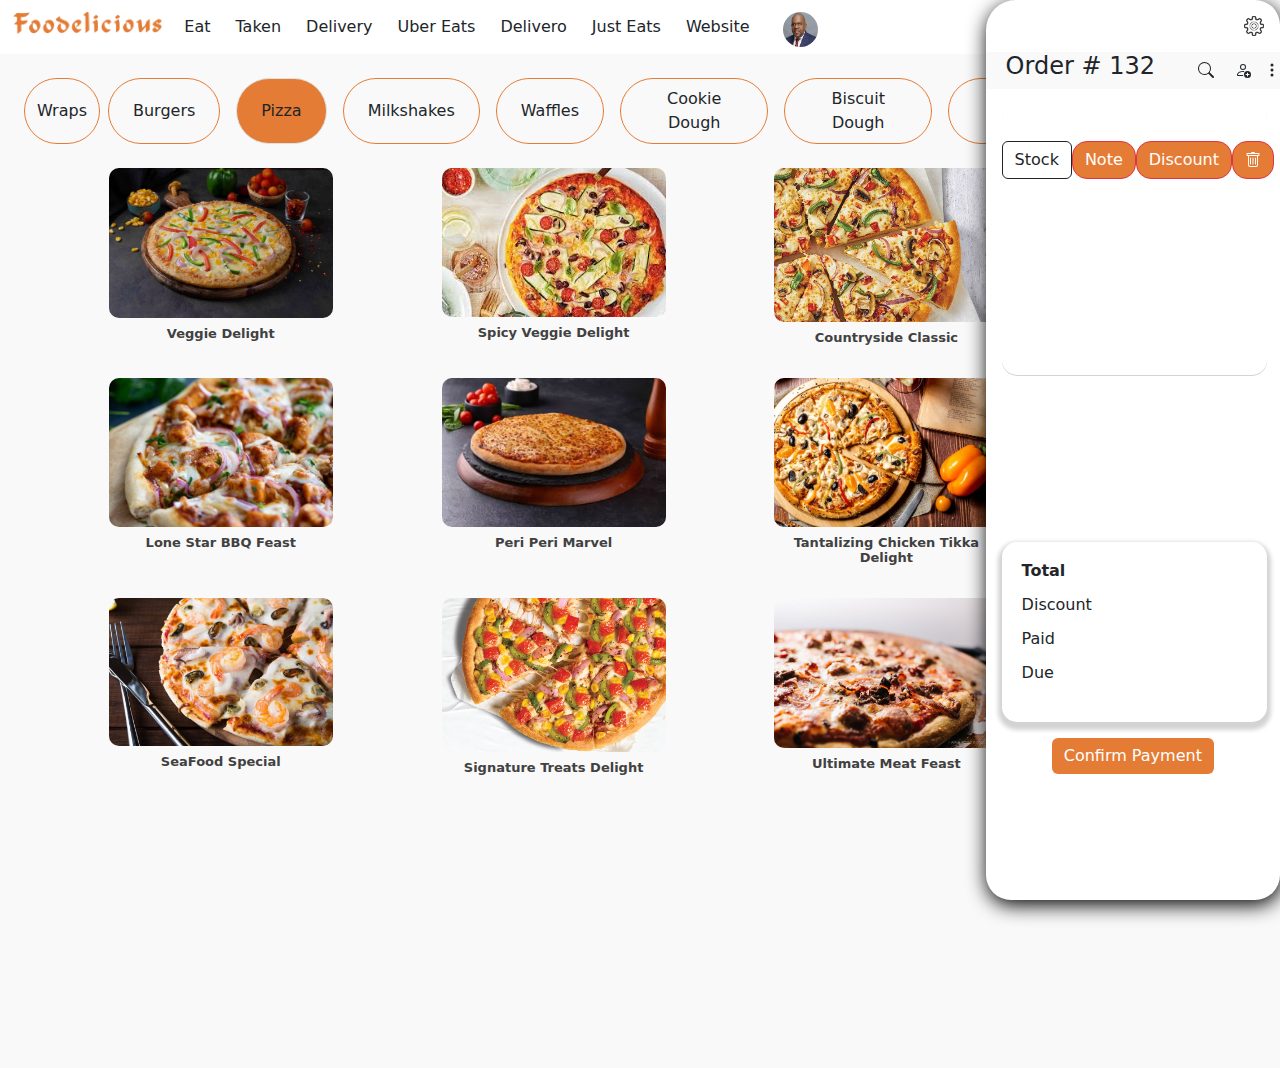
<file: index.html>
<!DOCTYPE html>
<html lang="en">

<head>
    <meta charset="UTF-8">
    <meta name="viewport" content="width=device-width, initial-scale=1.0">
    <title>Foodilicious</title>
    <link rel="stylesheet" href="https://cdn.jsdelivr.net/npm/bootstrap@5.3.2/dist/css/bootstrap.min.css" />
    <link rel="stylesheet" href="style.css">
    <script src="https://cdn.jsdelivr.net/npm/bootstrap@5.3.2/dist/js/bootstrap.bundle.min.js"></script>
    <link rel="stylesheet"
        href="https://fonts.googleapis.com/css2?family=Material+Symbols+Outlined:opsz,wght,FILL,GRAD@48,400,1,0" />

</head>

<body>


    <!-- --------------------navbar start----------------------     -->

    <nav class="navbar bg-white d-flex " style="padding-right: 50vh;">
        <div class="container-fluid">
            <a href="index.html">
                <img src="img/logo.png" class="logo pt-3 " />
            </a>
            <form class="d-flex justify-content-start " role="search">
                <div class="btn-group ">
                    <button type="button" class="btn btn-White">Eat</button>
                    <button type="button" class="btn btn-White">Taken</button>
                    <button type="button" class="btn btn-White">Delivery</button>
                    <button type="button" class="btn btn-White">Uber Eats</button>
                    <button type="button" class="btn btn-White">Delivero</button>
                    <button type="button" class="btn btn-White">Just Eats</button>
                    <button type="button" class="btn btn-White">Website</button>

                </div>&nbsp;&nbsp;&nbsp;&nbsp;

                <a href="index.html" class="logo2"><img src="img/download.jpeg" class="logo2" /></a>
            </form>
        </div>
    </nav>

    <!-- --------------------navbar end----------------------     -->

    <!-- -----------------------buttons and cards ---------------------- -->


    <div class="main w-100 h-100 ">
        <div class="card-buttons w-100 h-100 ">


            <div class="things d-flex justify-content-between w-100 h-auto p-4">
                <button class="btn btn-outline py-2  rounded-pill           ">Wraps</button>
                <button class="btn btn-outline px-4 py-2 mx-2 rounded-pill  ">Burgers</button>
                <button class="btn btn-outline px-4 py-2 mx-2 rounded-pill active border  ">Pizza</button>
                <button class="btn btn-outline px-4 py-2 mx-2 rounded-pill  ">Milkshakes</button>
                <button class="btn btn-outline px-4 py-2 mx-2 rounded-pill  ">Waffles</button>
                <button class="btn btn-outline px-4 py-2 mx-2 rounded-pill  ">Cookie Dough</button>
                <button class="btn btn-outline px-4 py-2 mx-2 rounded-pill  ">Biscuit Dough</button>
                <button class="btn btn-outline px-4 py-2 mx-2 rounded-pill  ">Bread Dough</button>
                <button class="btn btn-outline px-4 py-2 mx-2 rounded-pill  ">Bread Dough</button>

            </div>


            <!-- ------------------cards--------------- -->

            <div class="cards-main ">

                <div class="cards d-flex justify-content-evenly">
                    <div class="card">
                        <a id="showModal "><img src="img/veggi.avif" class="card-img-top img-card" data-bs-toggle="modal"
                                data-bs-target="#exampleModal"></a>
                        <h5>Veggie Delight</h5>
                    </div>
                    <div class="card">
                        <a id="showModal"><img src="img/spice veggi.jpeg" class="card-img-top img-card "
                                data-bs-toggle="modal" data-bs-target="#exampleModal"></a>
                        <h5> Spicy
                            Veggie Delight</h5>
                    </div>
                    <div class="card">
                        <a id="showModal"><img src="img/countryside.jpg" class="card-img-top img-card"
                                data-bs-toggle="modal" data-bs-target="#exampleModal"></a>
                        <h5>
                            Countryside Classic</h5>
                    </div>
                    <div class="card">
                        <a id="showModal"><img src="img/pepperoni pizza.jpg" class="card-img-top img-card"
                                data-bs-toggle="modal" data-bs-target="#exampleModal"></a>
                        <h5>
                            Pepperoni Perfection</h5>
                    </div>
                </div>


                <div class="cards mt-4 d-flex justify-content-evenly">
                    <div class="card">
                        <a id="showModal"><img src="img/bbq.jpg" class="card-img-top img-card" data-bs-toggle="modal"
                                data-bs-target="#exampleModal"></a>
                        <h5> Lone
                            Star BBQ Feast</h5>
                    </div>
                    <div class="card">
                        <a id="showModal"><img src="img/peri.avif" class="card-img-top img-card" data-bs-toggle="modal"
                                data-bs-target="#exampleModal"></a>
                        <h5> Peri
                            Peri Marvel</h5>
                    </div>
                    <div class="card">
                        <a id="showModal"><img src="img/tentalizing.avif" class="card-img-top img-card"
                                data-bs-toggle="modal" data-bs-target="#exampleModal"></a>
                        <h5>
                            Tantalizing Chicken Tikka Delight</h5>
                    </div>
                    <div class="card">
                        <a id="showModal"><img src="img/tandoori.jpg" class="card-img-top img-card " data-bs-toggle="modal"
                                data-bs-target="#exampleModal"></a>
                        <h5>
                            Tandoori Spice Sensation</h5>
                    </div>

                </div>


                <div class="cards mt-4 d-flex justify-content-evenly">
                    <div class="card">
                        <a id="showModal"><img src="img/seafood.jpg" class="card-img-top img-card" data-bs-toggle="modal"
                                data-bs-target="#exampleModal"></a>
                        <h5>SeaFood
                            Special </h5>
                    </div>
                    <div class="card">
                        <a id="showModal"><img src="img/signature.jpg" class="card-img-top img-card" data-bs-toggle="modal"
                                data-bs-target="#exampleModal"></a>
                        <h5>
                            Signature Treats Delight</h5>
                    </div>
                    <div class="card">
                        <a id="showModal"><img src="img/meat.jpg" class="card-img-top img-card" data-bs-toggle="modal"
                                data-bs-target="#exampleModal"></a>
                        <h5>
                            Ultimate Meat Feast</h5>
                    </div>
                    <div class="card">
                        <a id="showModal"><img src="img/vagan.jpg" class="card-img-top img-card" data-bs-toggle="modal"
                                data-bs-target="#exampleModal"></a>
                        <h5> Fifty
                            Fifty Extravaganza</h5>
                    </div>


                </div>

            </div>
        </div>

        <!-- -------------------sidebar---------------- -->


        <div class="sidebar-position">

            <div class="bar-top d-flex justify-content-end ">


                <a id="showModal"><img src="img/setting.png" class="icon m-3"></a>
            </div>

            <div class="order-no d-flex justify-content-between ">
                <h4>Order # 132 </h4>

                <div class="svg-top">
                    <svg xmlns="http://www.w3.org/2000/svg" width="16" height="16" fill="currentColor"
                        class="icon bi bi-search m-2" viewBox="0 0 16 16">
                        <path
                            d="M11.742 10.344a6.5 6.5 0 1 0-1.397 1.398h-.001c.03.04.062.078.098.115l3.85 3.85a1 1 0 0 0 1.415-1.414l-3.85-3.85a1.007 1.007 0 0 0-.115-.1zM12 6.5a5.5 5.5 0 1 1-11 0 5.5 5.5 0 0 1 11 0z" />
                    </svg>
                    <svg xmlns="http://www.w3.org/2000/svg" width="16" height="16" fill="currentColor"
                        class=" icon bi bi-person-add m-2" viewBox="0 0 16 16">
                        <path
                            d="M12.5 16a3.5 3.5 0 1 0 0-7 3.5 3.5 0 0 0 0 7Zm.5-5v1h1a.5.5 0 0 1 0 1h-1v1a.5.5 0 0 1-1 0v-1h-1a.5.5 0 0 1 0-1h1v-1a.5.5 0 0 1 1 0Zm-2-6a3 3 0 1 1-6 0 3 3 0 0 1 6 0ZM8 7a2 2 0 1 0 0-4 2 2 0 0 0 0 4Z" />
                        <path
                            d="M8.256 14a4.474 4.474 0 0 1-.229-1.004H3c.001-.246.154-.986.832-1.664C4.484 10.68 5.711 10 8 10c.26 0 .507.009.74.025.226-.341.496-.65.804-.918C9.077 9.038 8.564 9 8 9c-5 0-6 3-6 4s1 1 1 1h5.256Z" />
                    </svg>
                    <svg xmlns="http://www.w3.org/2000/svg" width="16" height="16" fill="currentColor"
                        class=" icon bi bi-three-dots-vertical" viewBox="0 0 16 16">
                        <path
                            d="M9.5 13a1.5 1.5 0 1 1-3 0 1.5 1.5 0 0 1 3 0zm0-5a1.5 1.5 0 1 1-3 0 1.5 1.5 0 0 1 3 0zm0-5a1.5 1.5 0 1 1-3 0 1.5 1.5 0 0 1 3 0z" />
                    </svg>
                </div>

            </div>


            <div id="pizzaDetails" class="order-content m-3" style="height: 30%;">

                <p style="font-weight: bold; color: orange;" id="pizzaName"></p>
                <p style="font-size: x-small;" id="pizzaSize"></p>
                <p  style="font-size: x-small;"id="pizzacheese"></p>
                <p style="font-size: x-small;" id="Extras"></p>
                <p  style="font-size: x-small;"id="Dipping"></p>


                   <div class="topbar-button d-flex justify-content-around " id="pizzaDetails">
                <button type="button" class="btn  btn-outline-dark " >Stock</button>
                <button type="button" class="btn btn-bar-content btn-danger">Note</button>
                <button type="button" class="btn btn-bar-content btn-danger">Discount</button>
                <button type="button" class="btn btn-bar-content btn-danger">
                    <svg xmlns="http://www.w3.org/2000/svg" width="16" height="16" fill="currentColor" class="bi bi-trash" viewBox="0 0 16 16">
                        <path d="M5.5 5.5A.5.5 0 0 1 6 6v6a.5.5 0 0 1-1 0V6a.5.5 0 0 1 .5-.5Zm2.5 0a.5.5 0 0 1 .5.5v6a.5.5 0 0 1-1 0V6a.5.5 0 0 1 .5-.5Zm3 .5a.5.5 0 0 0-1 0v6a.5.5 0 0 0 1 0V6Z"/>
                        <path d="M14.5 3a1 1 0 0 1-1 1H13v9a2 2 0 0 1-2 2H5a2 2 0 0 1-2-2V4h-.5a1 1 0 0 1-1-1V2a1 1 0 0 1 1-1H6a1 1 0 0 1 1-1h2a1 1 0 0 1 1 1h3.5a1 1 0 0 1 1 1v1ZM4.118 4 4 4.059V13a1 1 0 0 0 1 1h6a1 1 0 0 0 1-1V4.059L11.882 4H4.118ZM2.5 3h11V2h-11v1Z"/>
                      </svg>


            </div>

            </div>

       


         
            <div class="topbar-content"></div>

            <div class="total m-3 ">
                <div class="topbar-content ">
                    <p style="font-weight: 700; ">Total</p>
                    <p>Discount</p>
                    <p>Paid</p>
                    <p>Due</p>
                </div>
            </div>

            
            <div class="center d-flex justify-content-center">
                <button type="button" class="btn-bar-down btn btn-danger center " data-bs-toggle="modal"
                    data-bs-target="#staticBackdrop"> Confirm Payment</button>
            </div>
        </div>

        <!-- -------------------Sidebar  End---------------- -->



        <!-- Scrollable Modal pizza sizes -->

        <div class="modal fade modal-lg" id="exampleModal" tabindex="-1" aria-labelledby="exampleModalLabel"
            aria-hidden="true">
            <div class="modal-dialog modal-dialog-scrollable">
                <div class="modal-content">
                    <div class="modal-header">
                        <h1 class="modal-title fs-5" id="exampleModalLabel">Select Option</h1>
                        <button type="button" class="btn-close" data-bs-dismiss="modal" aria-label="Close"></button>
                    </div>
                    <div class="modal-body d-flex justify-content-around ">

                        <div class="card card-size">
                            <img src="img/7inch.jpeg" class="card-img-top" data-bs-toggle="modal"
                                data-bs-target="#exampleModal-1" style="border-radius: 10px;" alt="...">
                            <div class="card-body">
                                <p class="card-text">7''</p>
                            </div>
                        </div>&nbsp;&nbsp;&nbsp;&nbsp;
                        <div class="card card-size">
                            <img src="img/10inch.jpeg" class="card-img-top" data-bs-toggle="modal"
                                data-bs-target="#exampleModal-1" style="border-radius: 10px;">
                            <div class="card-body">
                                <p class="card-text">10''</p>
                            </div>
                        </div>&nbsp;&nbsp;&nbsp;&nbsp;
                        <div class="card card-size">
                            <img src="img/14inch.jpeg" class="card-img-top" data-bs-toggle="modal"
                                data-bs-target="#exampleModal-1" style="border-radius: 10px;">
                            <div class="card-body">
                                <p class="card-text">14''</p>
                            </div>
                        </div>&nbsp;&nbsp;&nbsp;&nbsp;

                    </div>

                </div>
            </div>
        </div>






        <!-- Scrollable Modal for Ingeredients -->


        <div class="modal fade modal-lg  " id="exampleModal-1" tabindex="-1" aria-labelledby="exampleModalLabel-1"
            aria-hidden="true">
            <div class="modal-dialog ">
                <div class="modal-content">
                    <div class="modal-header">
                        <h1 class="modal-title fs-5" id="exampleModalLabel">Add Extras</h1>
                        <button type="button" class="btn-close" data-bs-dismiss="modal"  id="close-modal" aria-label="Close"></button>
                    </div>

                    <!-- Scrollable Modal for cheese -->



                    <p class=" mt-3 " style=" font-size: large; font-weight: bold; margin-left: 20px;">Would you like Double Cheese</p>
                    <div class="modal-body d-flex justify-content-between " style="margin-left: 2%; margin-right: 65%;">
                        <div class="card card-cheese"
                            style="width: 6rem; border-radius: 10px; box-shadow:lightgray 0px 2px 2px 2px;">
                            <img src="img/yeschese.jpeg" class="card-img-top"  style="border-radius: 10px;" alt="...">
                            <div class="card-body">
                                <p class="card-text">Yes</p>
                            </div>
                        </div>


                        <div class="card card-cheese"
                            style="width: 6rem; border-radius: 10px; box-shadow:lightgray 0px 2px 2px 2px;">
                            <img src="img/nochese.jpeg" class="card-img-top"  style="border-radius: 10px;" alt="...">
                            <div class="card-body">
                                <p class="card-text">No</p>
                            </div>
                        </div>



                    </div>

                    
                    <!-- Scrollable Modal for Meat -->
                  <div class="d-flex  ">  <p class=" mt-3 " style=" font-size: large; font-weight: bold; margin-left: 20px;">Would you like Double Meat </p>
                    <p class=" mt-3 " style=" font-size: large; font-weight: bold; margin-left: 30px;">Would you like Double Veggies</p>
                    </div>
<div class="d-flex">


                    <div class="modal-body d-flex justify-content-between "
                        style="margin-left: 2%; margin-right: 10%; font-size: small;">
                        <div class="card card-extra"
                            style="width: 6rem; border-radius: 10px; box-shadow:lightgray 0px 2px 2px 2px;">
                            <img src="img/cheese.jpeg" class="card-img-top"  style="border-radius: 10px;" alt="...">
                            <div class="card-body">
                                <p class="card-text"> Yes</p>
                            </div>
                        </div>


                        <div class="card card-extra"
                            style="width: 6rem; border-radius: 10px; box-shadow:lightgray 0px 2px 2px 2px;">
                            <img src="img/mashroom.jpg" class="card-img-top"  style="border-radius: 10px;" alt="...">
                            <div class="card-body">
                                <p class="card-text">No</p>
                            </div>
                        </div>


                        

                    </div>

                    
                    <!-- Scrollable Modal for Veggie -->



                    <div class="modal-body d-flex justify-content-between "
                        style="margin-left: 2%; margin-right: 20%; font-size: small;">
                        <div class="card card-dipping"
                            style="width: 6rem; border-radius: 10px; box-shadow:lightgray 0px 2px 2px 2px;">
                            <img src="img/mayo.jpeg" class="card-img-top"  style="border-radius: 10px;" alt="...">
                            <div class="card-body">
                                <p class="card-text"> Yes</p>
                            </div>
                        </div>

                        <div class="card card-dipping"
                            style="width: 6rem; border-radius: 10px; box-shadow:lightgray 0px 2px 2px 2px;">
                            <img src="img/ketchup.jpeg" class="card-img-top" data-bs-toggle="modal"
                            data-bs-target="#exampleModal-1"  style="border-radius: 10px;" alt="...">
                            <div class="card-body">
                                <p class="card-text">No</p>
                            </div>
                        </div>

                    </div>
           
                    </div>


                    
                        <!-- Scrollable Modal for Sauses -->

                    <p class=" mt-3 " style=" font-size: large; font-weight: bold; margin-left: 20px;">Dipping sauce</p>

                    <div class="modal-body d-flex justify-content-between "
                        style="margin-left: 2%; margin-right: 20%; font-size: small;">
                        <div class="card card-dipping"
                            style="width: 6rem; border-radius: 10px; box-shadow:lightgray 0px 2px 2px 2px;">
                            <img src="img/mayo.jpeg" class="card-img-top"  style="border-radius: 10px;" alt="...">
                            <div class="card-body">
                                <p class="card-text"> Mayo</p>
                            </div>
                        </div>

                        <div class="card card-dipping"
                            style="width: 6rem; border-radius: 10px; box-shadow:lightgray 0px 2px 2px 2px;">
                            <img src="img/ketchup.jpeg" class="card-img-top" data-bs-toggle="modal"
                            data-bs-target="#exampleModal-1"  style="border-radius: 10px;" alt="...">
                            <div class="card-body">
                                <p class="card-text">Katch up </p>
                            </div>
                        </div>


                        <div class="card card-dipping"
                            style="width: 6rem; border-radius: 10px; box-shadow:lightgray 0px 2px 2px 2px;">
                            <img src="img/salsa.jpg" class="card-img-top" data-bs-toggle="modal"
                            data-bs-target="#exampleModal-1" style="border-radius: 10px;" alt="...">
                            <div class="card-body">
                                <p class="card-text">Salsa </p>
                            </div>
                        </div>

                        <div class="card card-dipping"
                            style="width: 6rem; border-radius: 10px; box-shadow:lightgray 0px 2px 2px 2px;">
                            <img src="img/garlic mayo.jpeg" class="card-img-top" data-bs-toggle="modal"
                            data-bs-target="#exampleModal-1" style="border-radius: 10px;" alt="...">
                            <div class="card-body">
                                <p class="card-text">Garlic Mayo </p>
                            </div>
                        </div>


                        <div class="card card-dipping"
                            style="width: 6rem; border-radius: 10px; box-shadow:lightgray 0px 2px 2px 2px;">
                            <img src="img/honey.jpeg" class="card-img-top"data-bs-toggle="modal"
                            data-bs-target="#exampleModal-1" style="border-radius: 10px;" alt="...">
                            <div class="card-body">
                                <p class="card-text">Honey Mustard </p>
                            </div>
                        </div>
                    </div>
                </div>
            </div>
        </div>





        <!-- Modal for payment -->
        <div class="modal fade" id="staticBackdrop" data-bs-backdrop="static" data-bs-keyboard="false" tabindex="-1"
            aria-labelledby="staticBackdropLabel" aria-hidden="true">
            <div class="modal-dialog modal-dialog-centered">
                <div class="modal-content">
                    <div class="modal-header">
                        <h1 class="modal-title fs-5" id="staticBackdropLabel">Payment</h1>
                        <button type="button" class="btn-close" data-bs-dismiss="modal" aria-label="Close"></button>
                    </div>
                    <div class="modal-body d-flex  " style="background-color: #d4cccc; width: 80%;">

                        <div>
                            <input class="h-50" type="number" placeholder="Total To Pay">
                            <button type="button" class="btn btn-danger btn-bar-content mt-4  ">Cash</button>
                        </div>

                        <div>

                            <input class="h-50" type="number" placeholder="Amount Tendered">

                            <button type="button" class="btn btn-bar-content btn-danger mt-4 ">Sum Up</button>

                        </div>

                    </div>
                    <div class="back-img w-100 "
                        style="background-image: url('atm.jpeg'); background-size: cover; height: 400px; width: 200px; ">
                    </div>

                    <p style="font-size: x-small; margin-left: 40%; font-weight: bold;">Quick Cash Payment</p>
                    <div class="modal-footer d-flex justify-content-center">
                        <button class="btn btn-secondary  px-2 py-1 mx-1">5</button>
                        <button class="btn btn-secondary  px-2 py-1 mx-1">10</button>
                        <button class="btn btn-secondary  px-2 py-1 mx-1">11</button>
                        <button class="btn btn-secondary  px-2 py-1 mx-1">12</button>


                    </div>
                </div>
            </div>
        </div>


        <!-- try -->



        


<script>
    // Variables to store user selections
let selectedPizza = '';
let selectedSize = '';
let selectedcheese = '';
let selectedExtras1 = '';
let selectedExtras2 = '';

// Function to update the pizza details
function updatePizzaDetails() {
    document.getElementById('pizzaName').textContent = `Pizza: ${selectedPizza}`;
    document.getElementById('pizzaSize').textContent = `Size: ${selectedSize}`;
    document.getElementById('pizzacheese').textContent = `cheese: ${selectedcheese}`;
    document.getElementById('Extras').textContent = `Extras : ${selectedExtras}`;
    document.getElementById('Dipping').textContent = `Dipping: ${selectedDipping}`;
}

// Function to reset selections
function resetSelections() {
    selectedPizza = '';
    selectedSize = '';
    selectedcheese = '';
    selectedExtras1 = '';
    selectedExtras2 = '';
    updatePizzaDetails();   
}

// Step 1: Listen for the pizza card click
const pizzaCards = document.querySelectorAll('.card');
pizzaCards.forEach((card, index) => {
    card.addEventListener('click', () => {
        selectedPizza = card.querySelector('h5').textContent;
        updatePizzaDetails();
    });
});

// Step 2: Listen for the size selection
const sizeCards = document.querySelectorAll('.card-size');
sizeCards.forEach((card, index) => {
    card.addEventListener('click', () => {
        selectedSize = card.querySelector('.card-text').textContent;
        updatePizzaDetails();
    });
});

// Step 3: Listen for the cheese and extras selections
const cheeseAndExtrasCards = document.querySelectorAll('.card-cheese');
cheeseAndExtrasCards.forEach((card, index) => {
    card.addEventListener('click', () => {
        selectedcheese = card.querySelector('.card-text').textContent;
        updatePizzaDetails();
    });
});

// Step 4: Listen for the extras 1 selections
const extraCards = document.querySelectorAll('.card-extra');
extraCards.forEach((card, index) => {
    card.addEventListener('click', () => {
        selectedExtras = card.querySelector('.card-text').textContent;
        updatePizzaDetails();
    });
});

// Step 5: Listen for the extras 2 selections
const dippingCards = document.querySelectorAll('.card-dipping');
dippingCards.forEach((card, index) => {
    card.addEventListener('click', () => {
        selectedDipping = card.querySelector('.card-text').textContent;
        updatePizzaDetails();
    });
});

// Reset selections when the modal is closed
const closeModalButton = document.querySelector('.btn-close');
closeModalButton.addEventListener('click', () => {
    resetSelections();
});








// Add an event listener to the Close button
document.getElementById('close-modal').addEventListener('click', function () {
    const selectedcheese = arguments/* code to check if a cheese is selected */; // Replace with your logic
    const selectedExtras =arguments /* code to check if an extra is selected */; // Replace with your logic
    const selectedSauces = arguments/* code to check if a sauce is selected */; // Replace with your logic

    if (selectedcheese && selectedExtras && selectedSauces) {
        $('#exampleModal-1').modal('hide'); // Close the modal using Bootstrap modal functions
    } else {
        alert('Please select one option from each category before closing.');
    }
});

document.addEventListener("DOMContentLoaded", function () {
    const cards = document.querySelectorAll(".card");

    cards.forEach(function (card) {
        card.addEventListener("click", function () {
            // Remove the "selected-card" class from all cards
            cards.forEach(function (c) {
                c.classList.remove("selected-card");
            });

            // Add the "selected-card" class to the clicked card
            card.classList.add("selected-card");
        });
    });

   
});

</script>
        
        

        <!-- -try end- -->


</body>
<script>

    const myModal = document.getElementById('myModal')
    const myInput = document.getElementById('myInput')

    myModal.addEventListener('shown.bs.modal', () => {
        myInput.focus()
    })

</script>


</html>
</file>
<file: style.css>
.logo {
  margin-top: -25px;
  width: 150px;
  height: auto
}

.logo2 {
  height: 35px;
  width: 35px;
  margin-top: 2px;
  border-radius: 50%;
}

.main {
  background-color: #f9f9f9;
}

.cards-main {
  width: 160vh;
  height: 100vh;
}

.cards-main h5 {
  color: rgb(65, 65, 65);
  font-size: small;
  font-weight: bold;
  margin-top: 8px;
  font-size: small;
  font-weight: bold;
  margin-top: 8px;
}

.icon {
  height: 20px;
}

        .dropdown-content {
            display: none;
            position: absolute;
            background-color: #f9f9f9;
            min-width: 160px;
            box-shadow: 0px 8px 16px 0px rgba(0,0,0,0.2);
            z-index: 1;
        }

        .dropdown-content button {
            display: block;
            text-align: left;
        }

        .dropdown:hover .dropdown-content {
            display: block;
        }
    




.order-no {
  background-color: #f9f9f9;
  padding-left: 20px;
}

.btn:hover {
  background-color: #e57c35 !important;
  color: white;
}

.active {
  background-color: #e57c35 !important;
  color: white;


}

.topbar-button {
  background-color: white;
  width: 100%;
}

.topbar-content {
  background-color: white;
  height: 15%;
  padding-left: 20px;
}

.card-size {
  width: 18rem;
  border-radius: 10px;
  box-shadow: lightgray 0px 2px 2px 2px;
}



.total {
  background-color: white;
  border-radius: 15px;
  height: 20%;
  width: 90%;
  box-shadow: lightgrey 0px 4px 4px 4px;
  line-height: 2vh;
  padding-top: 20px;
}



.order-content {
  background-color: white;
  border-radius: 15px;
  height: 20%;
  width: 90%;
  box-shadow: lightgrey 0px 1px 0px 0px;
  line-height: 2px;
  padding-top: 20px;
}


.bar-top {
  border-top-left-radius: 30px;
  border-top-right-radius: 25px;
}

.btn-bar-top {
  background-color: #f9f9f9 !important;
  border: none;
  color: black;
}

.btn-bar-down {
  background-color: #e57c35 !important;
  border: none;
  color: white;
}

.btn-outline {
  border-color: #e57c35;
}

.sidebar-position {
  position: absolute;
  top: 0;
  right: 0;
  border-top-left-radius: 30px;
  border-top-right-radius: 25px;
  border-bottom-left-radius: 25px;
  border-bottom-right-radius: 25px;
  background-color: white;
  width: 23%;
  height: 100%;
  box-shadow: 1px 5px 20px 0PX black;
}

.bg-all {
  background-color: #f9f9f9;
}

.card {
  width: 14rem;
  background-color: transparent;
  border: none;
  text-align: center;

}

.img-card {
  border-radius: 10px;
}

.btn-bar-content {
  background-color: #e57c35;
  border-radius: 15px;
}



input {
  border-radius: 10px;

}






/* try */

/* CSS class for selected card */
.selected-card {
  background-color: orange;
  border-color: orange;
  color: white;
}
</file>
